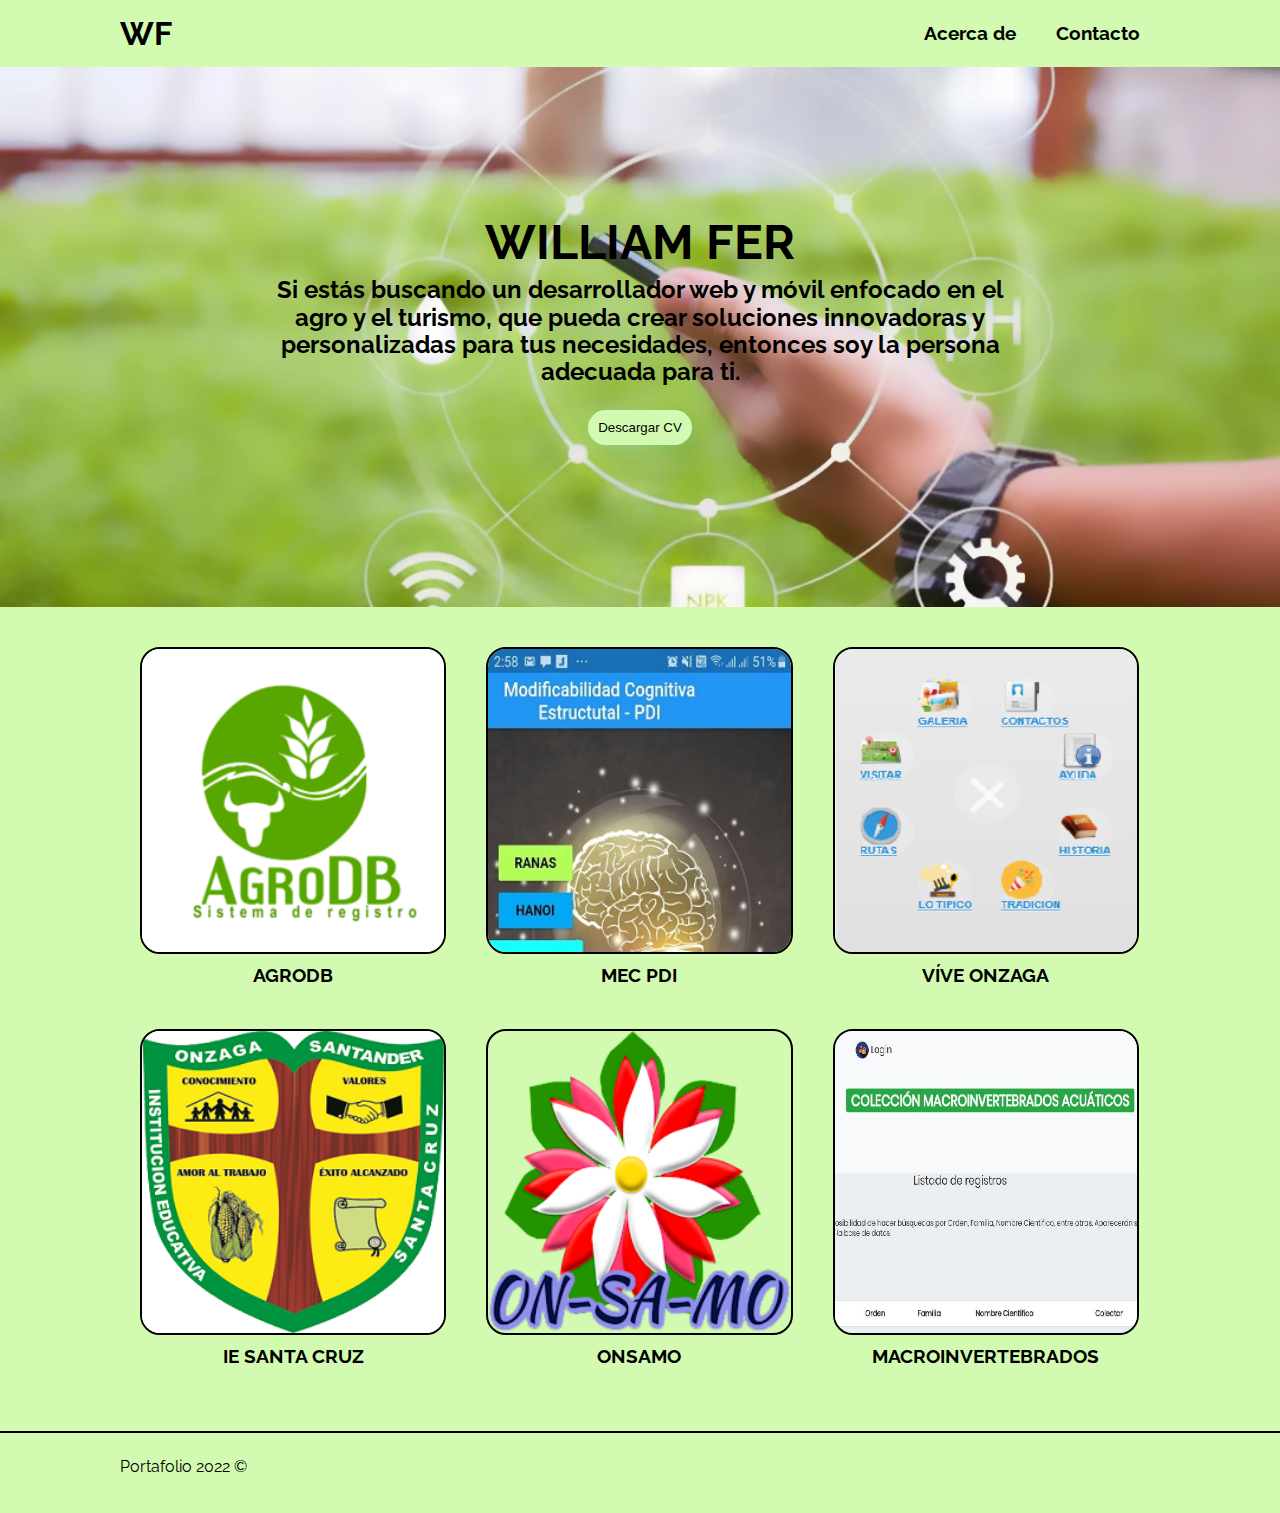
<file: index.html>
<!DOCTYPE html>
<html lang="es">
<head>
  <meta charset="UTF-8">
  <meta name="viewport" content="width=device-width, initial-scale=1.0">
  <meta name="description" content="Portafolio de proyectos">
  <link href="https://fonts.googleapis.com/css2?family=Raleway:wght@400;700&display=swap" rel="stylesheet">
  <link rel="stylesheet" href="https://use.fontawesome.com/releases/v5.6.1/css/all.css" integrity="sha384-gfdkjb5BdAXd+lj+gudLWI+BXq4IuLW5IT+brZEZsLFm++aCMlF1V92rMkPaX4PP" crossorigin="anonymous">
  <link rel="stylesheet" href="css/style-desktop.css">
  <link rel="stylesheet" href="css/style-animations.css">
  <link rel="stylesheet" media="screen and (max-width: 768px)" href="css/style-mobile.css">
  <title>Mi portafolio</title>
</head>
<body>
  <header>
    <nav class="navbar">
      <div class="container">
        <h1 class="logo"><a href="index.html">W<span>F</span></a></h1>
        <ul id="main-nav" class="txt-btn clase2">
          <li><a href="about.html"><H3>Acerca de</H3></a></li>
          <li><a href="contact.html"><H3>Contacto</H3></a></li>
        </ul>
      </div>
    </nav>

    <section class='banner-header'>
      <div class="banner-header-text">
        <h1 class="banner-title">WILLIAM <span>FER</span></h1>
        <p class="banner-title2">Si estás buscando un desarrollador web y móvil enfocado en el agro y el turismo, que pueda crear soluciones innovadoras y personalizadas para tus necesidades, entonces soy la persona adecuada para ti.</p>
        <a download href="img/portfolio/curriculum-vitae-en-blanco.jpg">
          <button class="btn">Descargar CV</button>
        </a>
      </div>
    </section>
  </header>

  <section class="portfolio">
    <div class="container">
      

      <div class="box">
        
          <a href="portfolio-1.html">
            <img src="img/portfolio/agro.png" alt="">
          </a>
       
        <h3>AGRODB</h3>
      </div>

      <div class="box">
        
          <a href="portfolio-2.html">
            <img src="img/portfolio/app.jpeg" alt="">
          </a>
       
        <h3>MEC PDI</h3>
      </div>

      <div class="box">
       
          <a href="portfolio-3.html">
            <img src="img/portfolio/onzaga.png" alt="">
          </a>
        
        <h3>VÍVE ONZAGA</h3>
      </div>

      <div class="box">
        <a href="portfolio-4.html">
          <img src="img/portfolio/colegio.png" alt="">
        </a>
        <h3>IE SANTA CRUZ</h3>
      </div>

      <div class="box">
        <a href="portfolio-5.html">
          <img src="img/portfolio/onsamo.webp" alt="">
        </a>
        <h3>ONSAMO</h3>
      </div>

      <div class="box">
        <a href="portfolio-6.html">
          <img src="img/portfolio/MACROS.jpg" alt="">
        </a>
        <h3>MACROINVERTEBRADOS</h3>
      </div>
    </div>
  </section>

  <hr>

  <footer class="main-footer">
    <div class="container">
      <p class="small">Portafolio 2022 &copy;</p>

        <ul>
          <li><a href="https://www.facebook.com/"><i class="fab fa-facebook-f"></i></a></li>
          <li><a href="https://twitter.com/?lang=es"><i class="fab fa-twitter"></i></a></li>
          <li><a href="https://www.instagram.com/"><i class="fab fa-instagram"></i></a></li>
        </ul>

    </div>
  </footer>

</body>
</html>
</file>
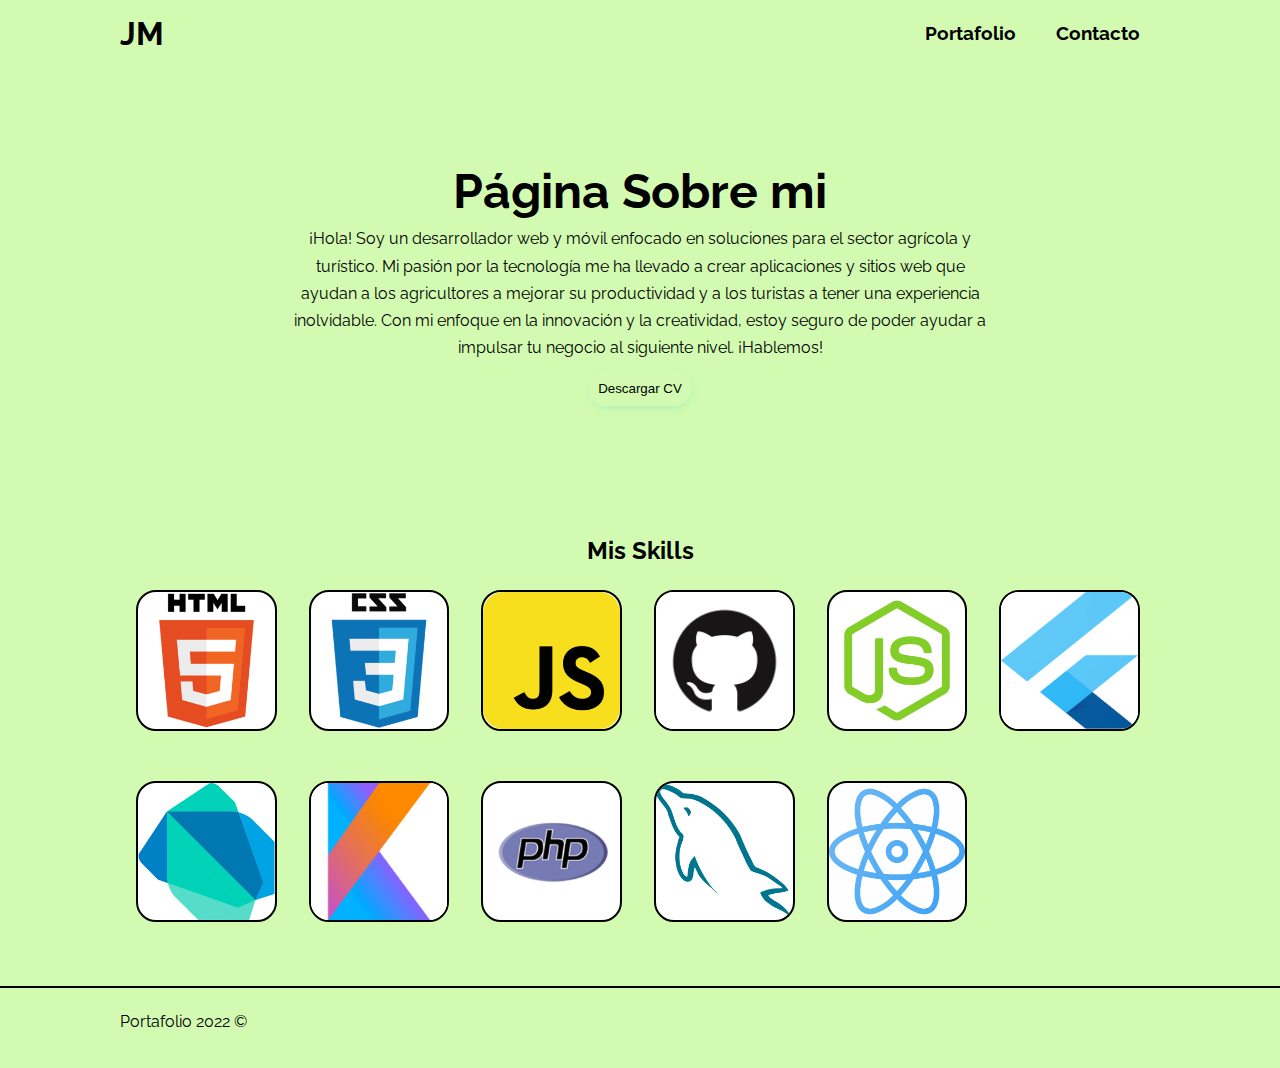
<file: about.html>
<!DOCTYPE html>
<html lang="es">
<head>
  <meta charset="UTF-8">
  <meta name="viewport" content="width=device-width, initial-scale=1.0">
  <link href="https://fonts.googleapis.com/css2?family=Raleway:wght@400;700&display=swap" rel="stylesheet">
  <link rel="stylesheet" href="https://use.fontawesome.com/releases/v5.6.1/css/all.css" integrity="sha384-gfdkjb5BdAXd+lj+gudLWI+BXq4IuLW5IT+brZEZsLFm++aCMlF1V92rMkPaX4PP" crossorigin="anonymous">
  <link rel="stylesheet" href="css/style-desktop.css">
  <link rel="stylesheet" media="screen and (max-width: 768px)" href="css/style-mobile.css">
  <title>Mi portafolio | Acerca de</title>
</head>
<body>
  <header>
    <nav class="navbar">
      <div class="container">
        <h1 class="logo"><a href="index.html">J<span>M</span></a></h1>
        <ul id="main-nav" class="txt-btn">
          <li><a href="index.html"><H3>Portafolio</H3></a></li>
          <li><a href="contact.html"><H3>Contacto</H3></a></li>
        </ul>
      </div>
    </nav>

    <section class='hero'>
      <div class="hero-header-text">
        <h1 class="hero-title">Página <span>Sobre mi</span></h1>
        <p>¡Hola! Soy un desarrollador web y móvil enfocado en soluciones para el sector agrícola y turístico. Mi pasión por la tecnología me ha llevado a crear aplicaciones y sitios web que ayudan a los agricultores a mejorar su productividad y a los turistas a tener una experiencia inolvidable. Con mi enfoque en la innovación y la creatividad, estoy seguro de poder ayudar a impulsar tu negocio al siguiente nivel. ¡Hablemos!</p>
        <a download href="img/portfolio/curriculum-vitae-en-blanco.jpg">
          <button class="btn">Descargar CV</button>
        </a>
      </div>
    </section>
  </header>

  <section class="about">
    <div class="container">
      <h2>Mis Skills</h2>
      <div>
        <div class="card-skill">
          <img src="img/portfolio/html.png" alt="">
         </div>

        <div class="card-skill">
          <img src="img/portfolio/css.png" alt="">
        </div>

        <div class="card-skill">
          <img src="img/portfolio/javascript.png" alt="">
        </div>

        <div class="card-skill">
          <img src="img/portfolio/github.png" alt="">
        </div>

        <div class="card-skill">
          <img src="img/portfolio/node.png" alt="">
        </div>

        <div class="card-skill">
          <img src="img/portfolio/flutter.png" alt="">
        </div>
        
        <div class="card-skill">
          <img src="img/portfolio/dart.png" alt="">
        </div>
        
        <div class="card-skill">
          <img src="img/portfolio/kotñin.png" alt="">
        </div>
        
        <div class="card-skill">
          <img src="img/portfolio/php_PNG50.png" alt="">
        </div>
        
        <div class="card-skill">
          <img src="img/portfolio/mysql.png" alt="">
        </div>
        
        <div class="card-skill">
          <img src="img/portfolio/react.png" alt="">
        </div>
      </div>
      
    </div>
  </section>

  <hr>

  <footer class="main-footer">
    <div class="container">
      <p class="small">Portafolio 2022 &copy;</p>

        <ul>
          <li><a href="https://www.facebook.com/"><i class="fab fa-facebook-f"></i></a></li>
          <li><a href="https://twitter.com/?lang=es"><i class="fab fa-twitter"></i></a></li>
          <li><a href="https://www.instagram.com/"><i class="fab fa-instagram"></i></a></li>
        </ul>

    </div>
  </footer>

</body>
</html>
</file>
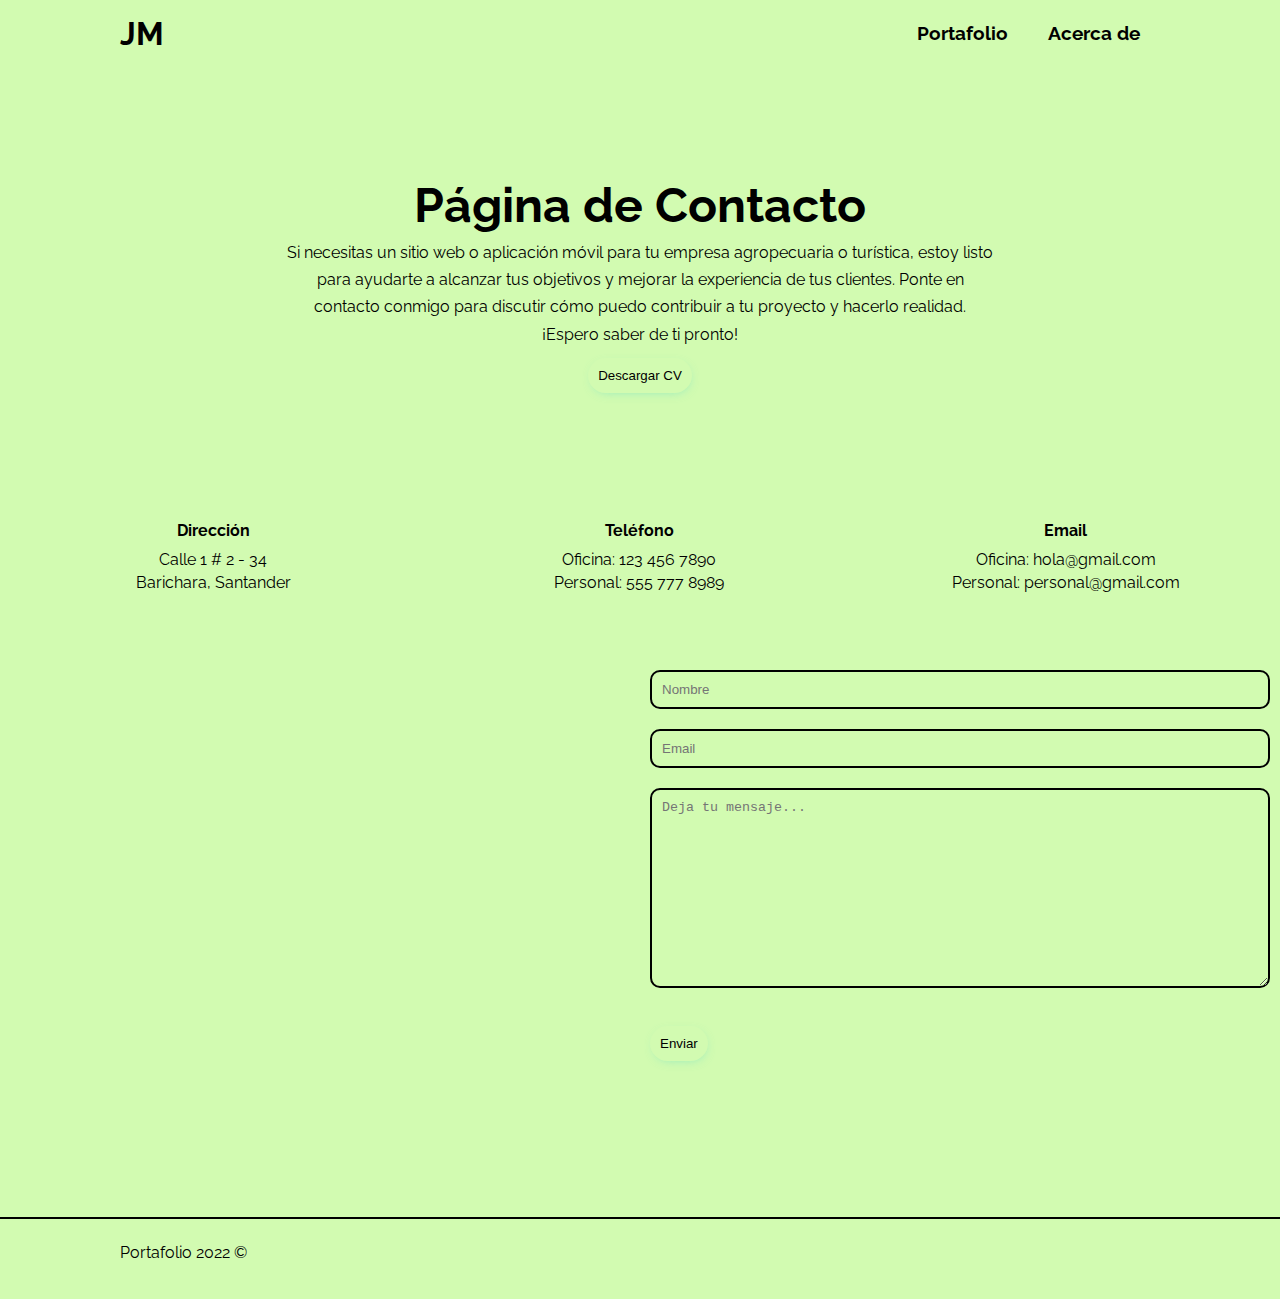
<file: contact.html>
<!DOCTYPE html>
<html lang="es">
<head>
  <meta charset="UTF-8">
  <meta name="viewport" content="width=device-width, initial-scale=1.0">
  <link href="https://fonts.googleapis.com/css2?family=Raleway:wght@400;700&display=swap" rel="stylesheet">
  <link rel="stylesheet" href="https://use.fontawesome.com/releases/v5.6.1/css/all.css" integrity="sha384-gfdkjb5BdAXd+lj+gudLWI+BXq4IuLW5IT+brZEZsLFm++aCMlF1V92rMkPaX4PP" crossorigin="anonymous">
  <link rel="stylesheet" href="css/style-desktop.css">
  <link rel="stylesheet" media="screen and (max-width: 768px)" href="css/style-mobile.css">
  <title>Mi portafolio | Contacto</title>
</head>
<body>
  <header>
    <nav class="navbar">
      <div class="container">
        <h1 class="logo"><a href="index.html">J<span>M</span></a></h1>
        <ul id="main-nav" class="txt-btn">
          <li><a class="current" href="index.html"><H3>Portafolio</H3></a></li>
          <li><a href="about.html"><H3>Acerca de</H3></a></li>
          </ul>
      </div>
    </nav>

    <section class='hero'>
      <div class="hero-header-text">
        <h1 class="hero-title">Página de <span>Contacto</span></h1>
        <p>Si necesitas un sitio web o aplicación móvil para tu empresa agropecuaria o turística, estoy listo para ayudarte a alcanzar tus objetivos y mejorar la experiencia de tus clientes. Ponte en contacto conmigo para discutir cómo puedo contribuir a tu proyecto y hacerlo realidad. ¡Espero saber de ti pronto!</p>
        <a download href="img/portfolio/curriculum-vitae-en-blanco.jpg">
          <button class="btn">Descargar CV</button>
        </a>
      </div>
    </section>
  </header>

  <section class="contact">
    <div class="box-contact-features">
      <i class="fas fa-map-marker-alt fa-2x"></i>
      <h4 class="line-break">Dirección</h4>
      <p class="line-break">Calle 1 # 2 - 34</p>
      <p>Barichara, Santander</p>
    </div>
    <div class="box-contact-features">
      <i class="fas fa-mobile-alt fa-2x"></i>
      <h4 class="line-break">Teléfono</h4>
      <p class="line-break">Oficina: 123 456 7890</p>
      <p>Personal: 555 777 8989</p>
    </div>
    <div class="box-contact-features">
      <i class="fas fa-envelope fa-2x"></i>
      <h4 class="line-break">Email</h4>
      <p class="line-break">Oficina: hola@gmail.com</p>
      <p>Personal: personal@gmail.com</p>
    </div>
    <div class="features-contact">
      <div class="box-form">
        <iframe src="https://www.google.com/maps/embed?pb=!1m18!1m12!1m3!1d7926.178138020196!2d-73.22778587842174!3d6.635860137798335!2m3!1f0!2f0!3f0!3m2!1i1024!2i768!4f13.1!3m3!1m2!1s0x8e69cf7bd0014e01%3A0x9518c7c66fdf1e5e!2sBarichara%2C%20Santander!5e0!3m2!1ses!2sco!4v1677618437492!5m2!1ses!2sco" width="600" height="450" style="border:0;" allowfullscreen="" loading="lazy" referrerpolicy="no-referrer-when-downgrade"></iframe>
      </div>
      <form class="box-form">
        <div class="contact-form">
          <div class="single-form">
            <input type="text" placeholder="Nombre">
          </div>
          <div class="single-form">
            <input type="email" placeholder="Email">
          </div>
          <div class="single-form">
            <textarea name="message" id="" cols="30" rows="10" placeholder="Deja tu mensaje..."></textarea>
          </div>
          <div class="single-form">
            <button class="btn">Enviar</button>
          </div>
        </div>
      </form>
    </div>
  </section>

  <hr>

  <footer class="main-footer">
    <div class="container">
      <p class="small">Portafolio 2022 &copy;</p>

        <ul>
          <li><a href="https://www.facebook.com/"><i class="fab fa-facebook-f"></i></a></li>
          <li><a href="https://twitter.com/?lang=es"><i class="fab fa-twitter"></i></a></li>
          <li><a href="https://www.instagram.com/"><i class="fab fa-instagram"></i></a></li>
        </ul>

    </div>
  </footer>

</body>

</html>
</file>
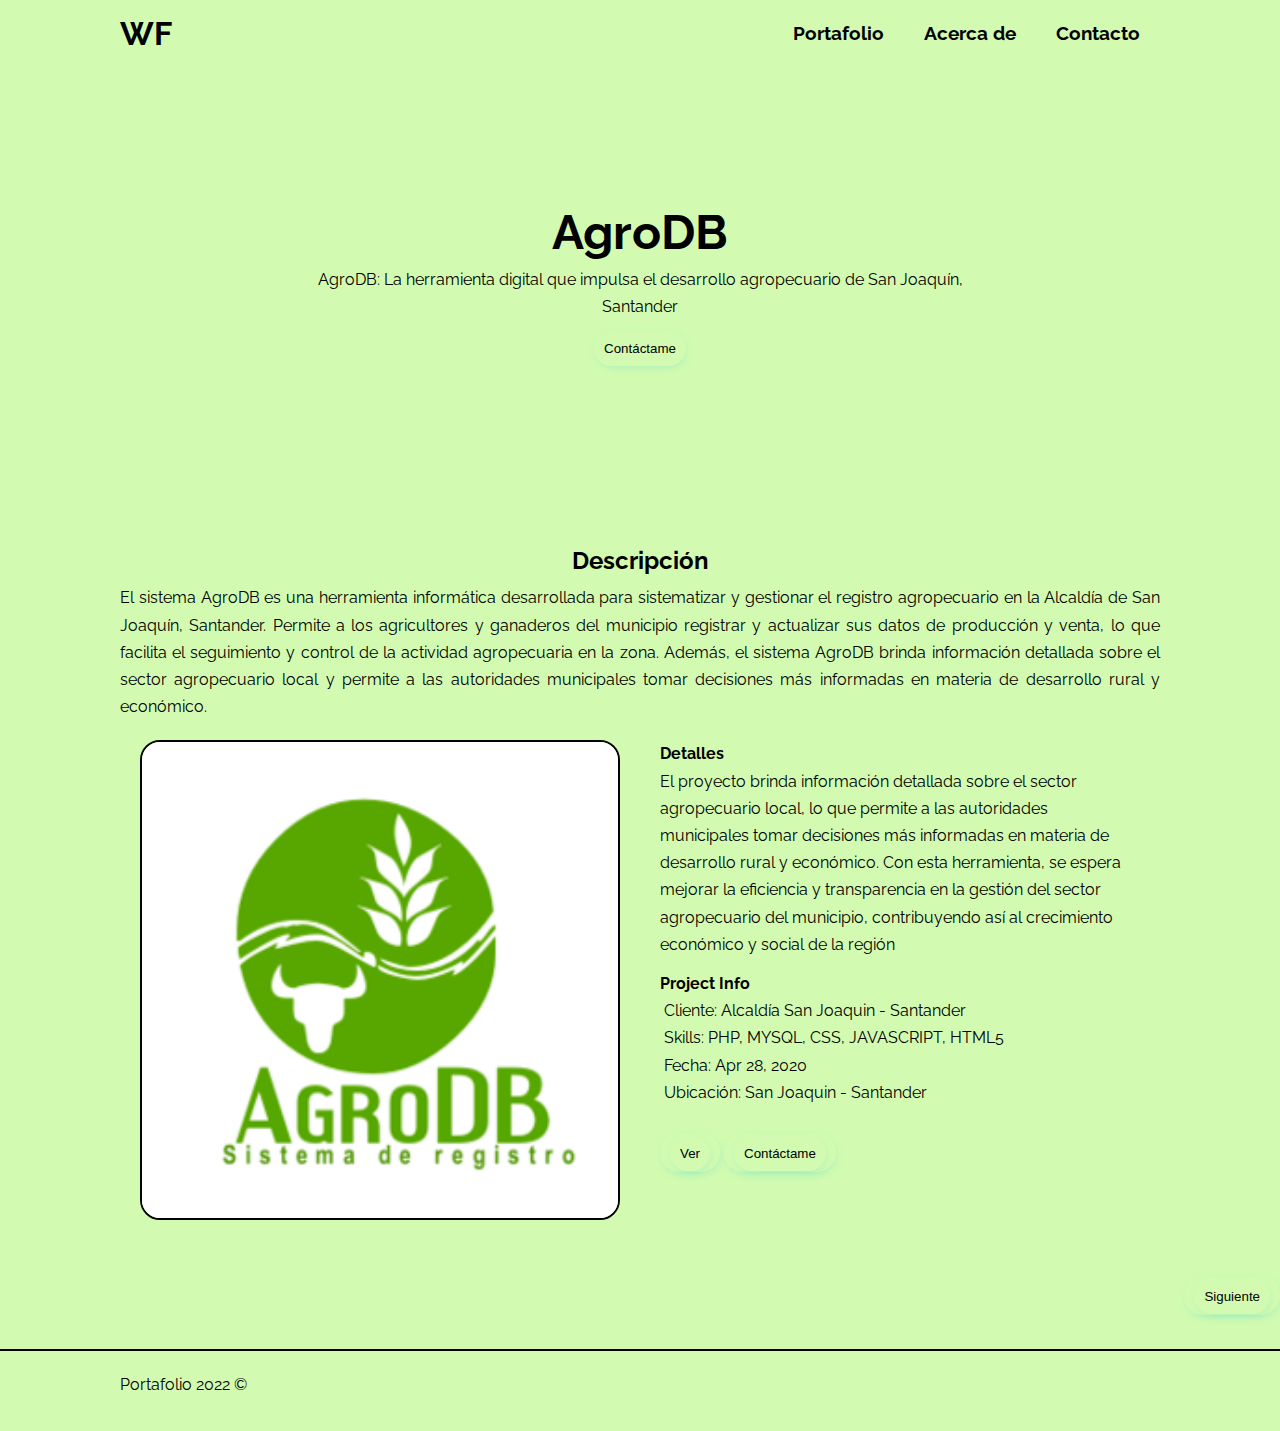
<file: portfolio-1.html>
<!DOCTYPE html>
<html lang="en">
<head>
  <meta charset="UTF-8">
  <meta name="viewport" content="width=device-width, initial-scale=1.0">
  <link href="https://fonts.googleapis.com/css2?family=Raleway:wght@400;700&display=swap" rel="stylesheet">
  <link rel="stylesheet" href="https://use.fontawesome.com/releases/v5.6.1/css/all.css" integrity="sha384-gfdkjb5BdAXd+lj+gudLWI+BXq4IuLW5IT+brZEZsLFm++aCMlF1V92rMkPaX4PP" crossorigin="anonymous">
  <link rel="stylesheet" href="css/style-desktop.css">
  <link rel="stylesheet" media="screen and (max-width: 768px)" href="css/style-mobile.css">
  <title>Portafolio | Proyecto 1</title>
</head>
<body>
  <header>
    <nav class="navbar">
      <div class="container">
        <h1 class="logo"><a href="index.html">W<span>F</span></a></h1>
        <ul id="main-nav" class="txt-btn clase2">
          <li><a class="current" href="index.html"><H3>Portafolio</H3></a></li>
          <li><a href="about.html"><H3>Acerca de</H3></a></li>
          <li><a href="contact.html"><H3>Contacto</H3></a></li>
        </ul>
      </div>
    </nav>


    <section class='hero'>
      <div class="hero-header-text">
        <h1 class="hero-title">AgroDB</h1>
        <p>AgroDB: La herramienta digital que impulsa el desarrollo agropecuario de San Joaquín, Santander</p>
        <a download href="contact.html">
          <button class="btn">Contáctame</button>
        </a>
      </div>
    </section>
  </header>

  <section class="single-project">
    <div class="container description">
      <h4>Descripción</h4>
      <p>El sistema AgroDB es una herramienta informática desarrollada para sistematizar y gestionar el registro agropecuario en la Alcaldía de San Joaquín, Santander. Permite a los agricultores y ganaderos del municipio registrar y actualizar sus datos de producción y venta, lo que facilita el seguimiento y control de la actividad agropecuaria en la zona. Además, el sistema AgroDB brinda información detallada sobre el sector agropecuario local y permite a las autoridades municipales tomar decisiones más informadas en materia de desarrollo rural y económico.</p>
    </div>
    <div class="container">
      <div class="box-portfolio">
        <img src="img/portfolio/agro.png" alt="">
      </div>
      <div class="box-portfolio">
        <h4>Detalles</h4>
        <p>El proyecto brinda información detallada sobre el sector agropecuario local, lo que permite a las autoridades municipales tomar decisiones más informadas en materia de desarrollo rural y económico. Con esta herramienta, se espera mejorar la eficiencia y transparencia en la gestión del sector agropecuario del municipio, contribuyendo así al crecimiento económico y social de la región</p>
        <h4>Project Info</h4>
        <ul>
          <li><i class="far fa-user"></i> &nbsp;Cliente: Alcaldía San Joaquin - Santander</li>
          <li><i class="fas fa-pencil-ruler"></i> &nbsp;Skills: PHP, MYSQL, CSS, JAVASCRIPT, HTML5</li>
          <li><i class="far fa-calendar"></i> &nbsp;Fecha: Apr 28, 2020</li>
          <li><i class="far fa-map"></i> &nbsp;Ubicación: San Joaquin - Santander</li>
        </ul>
        <a class="btn"
        href="https://github.com/ferney/agrosoft"><button class="btn">Ver</button></a>
        <a class="btn"
        href="contact.html"><button class="btn">Contáctame</button></a>
      </div>
    </div>
      <div class="single-project-btn">
        
          
          <div class="next">
            <a href="portfolio-2.html" class="btn"><button class="btn">Siguiente</button></a>
          </div>
          
        
      </div>
  </section>

  <hr>

  <footer class="main-footer">
    <div class="container">
      <p class="small">Portafolio 2022 &copy;</p>

        <ul>
          <li><a href="https://www.facebook.com/"><i class="fab fa-facebook-f"></i></a></li>
          <li><a href="https://twitter.com/?lang=es"><i class="fab fa-twitter"></i></a></li>
          <li><a href="https://www.instagram.com/"><i class="fab fa-instagram"></i></a></li>
        </ul>

    </div>
  </footer>

</body>
</html>
</file>
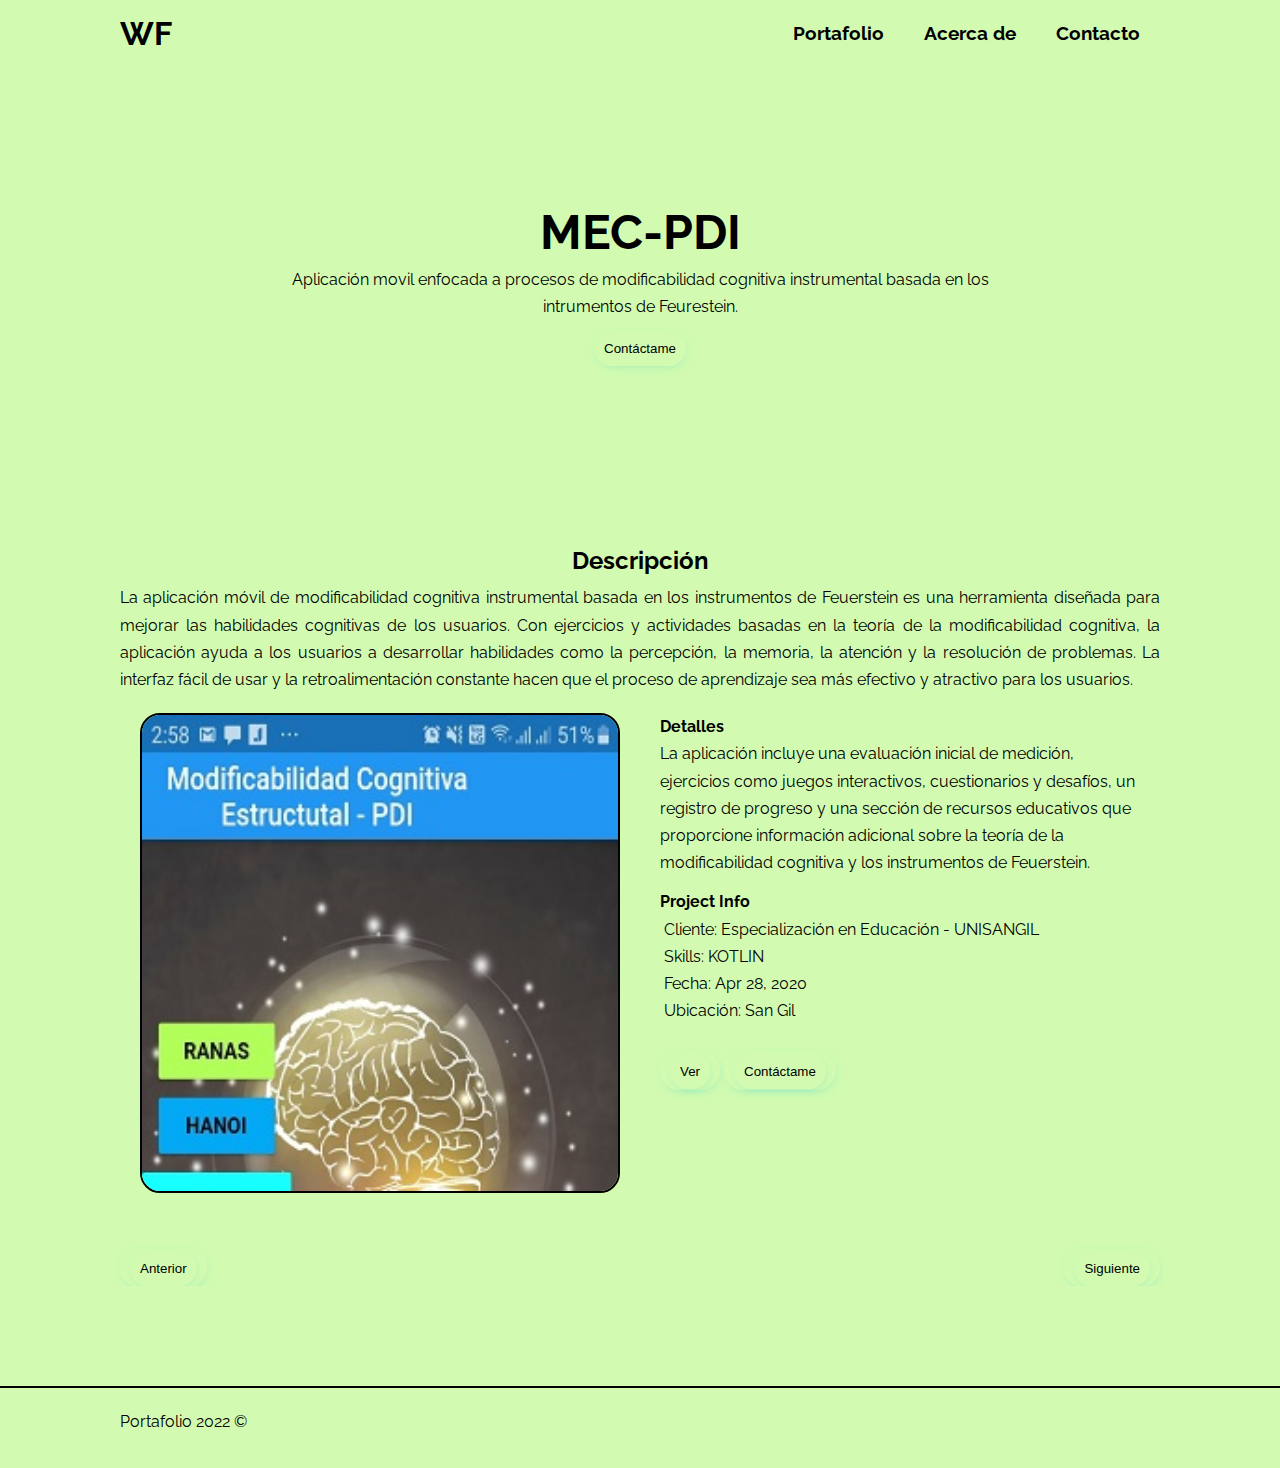
<file: portfolio-2.html>
<!DOCTYPE html>
<html lang="en">
<head>
  <meta charset="UTF-8">
  <meta name="viewport" content="width=device-width, initial-scale=1.0">
  <link href="https://fonts.googleapis.com/css2?family=Raleway:wght@400;700&display=swap" rel="stylesheet">
  <link rel="stylesheet" href="https://use.fontawesome.com/releases/v5.6.1/css/all.css" integrity="sha384-gfdkjb5BdAXd+lj+gudLWI+BXq4IuLW5IT+brZEZsLFm++aCMlF1V92rMkPaX4PP" crossorigin="anonymous">
  <link rel="stylesheet" href="css/style-desktop.css">
  <link rel="stylesheet" media="screen and (max-width: 768px)" href="css/style-mobile.css">
  <title>Portafolio | Proyecto 2</title>
</head>
<body>
  <header>
    <nav class="navbar">
      <div class="container">
        <h1 class="logo"><a href="index.html">W<span>F</span></a></h1>
        <ul id="main-nav" class="txt-btn clase2">
          <li><a class="current" href="index.html"><H3>Portafolio</H3></a></li>
          <li><a href="about.html"><H3>Acerca de</H3></a></li>
          <li><a href="contact.html"><H3>Contacto</H3></a></li>
        </ul>
      </div>
    </nav>


    <section class='hero'>
      <div class="hero-header-text">
        <h1 class="hero-title">MEC-PDI</span></h1>
        <p>Aplicación movil enfocada a procesos de modificabilidad cognitiva instrumental basada en los intrumentos de Feurestein.</p>
        <a download href="contact.html">
          <button class="btn">Contáctame</button>
        </a>
      </div>
    </section>
  </header>

  <section class="single-project">
    <div class="container description">
      <h4>Descripción</h4>
      <p>La aplicación móvil de modificabilidad cognitiva instrumental basada en los instrumentos de Feuerstein es una herramienta diseñada para mejorar las habilidades cognitivas de los usuarios. Con ejercicios y actividades basadas en la teoría de la modificabilidad cognitiva, la aplicación ayuda a los usuarios a desarrollar habilidades como la percepción, la memoria, la atención y la resolución de problemas. La interfaz fácil de usar y la retroalimentación constante hacen que el proceso de aprendizaje sea más efectivo y atractivo para los usuarios.</p>
    </div>
    <div class="container">
      <div class="box-portfolio">
        <img src="img/portfolio/app.jpeg" alt="">
      </div>
      <div class="box-portfolio">
        <h4>Detalles</h4>
        <p>La aplicación incluye una evaluación inicial de medición, ejercicios como juegos interactivos, cuestionarios y desafíos, un registro de progreso y una sección de recursos educativos que proporcione información adicional sobre la teoría de la modificabilidad cognitiva y los instrumentos de Feuerstein.</p>
        <h4>Project Info</h4>
        <ul>
          <li><i class="far fa-user"></i> &nbsp;Cliente: Especialización en Educación - UNISANGIL</li>
          <li><i class="fas fa-pencil-ruler"></i> &nbsp;Skills: KOTLIN</li>
          <li><i class="far fa-calendar"></i> &nbsp;Fecha: Apr 28, 2020</li>
          <li><i class="far fa-map"></i> &nbsp;Ubicación: San Gil</li>
        </ul>
        <a class="btn"
        href="https://github.com/ferney/MEC-PDI"><button class="btn">Ver</button></a>
        <a class="btn"
        href="contact.html"><button class="btn">Contáctame</button></a>
      </div>
    </div>
      <div class="single-project-btn">
        <div class="container">
         
          <div class="prev">
            <a href="portfolio-1.html" class="btn"><button class="btn">Anterior</button></a>
          </div>
          <div class="next">
            <a href="portfolio-3.html" class="btn"><button class="btn">Siguiente</button></a>
          </div>
         
        </div>
      </div>
  </section>

  <hr>

  <footer class="main-footer">
    <div class="container">
      <p class="small">Portafolio 2022 &copy;</p>

        <ul>
          <li><a href="https://www.facebook.com/"><i class="fab fa-facebook-f"></i></a></li>
          <li><a href="https://twitter.com/?lang=es"><i class="fab fa-twitter"></i></a></li>
          <li><a href="https://www.instagram.com/"><i class="fab fa-instagram"></i></a></li>
        </ul>

    </div>
  </footer>

</body>
</html>
</file>
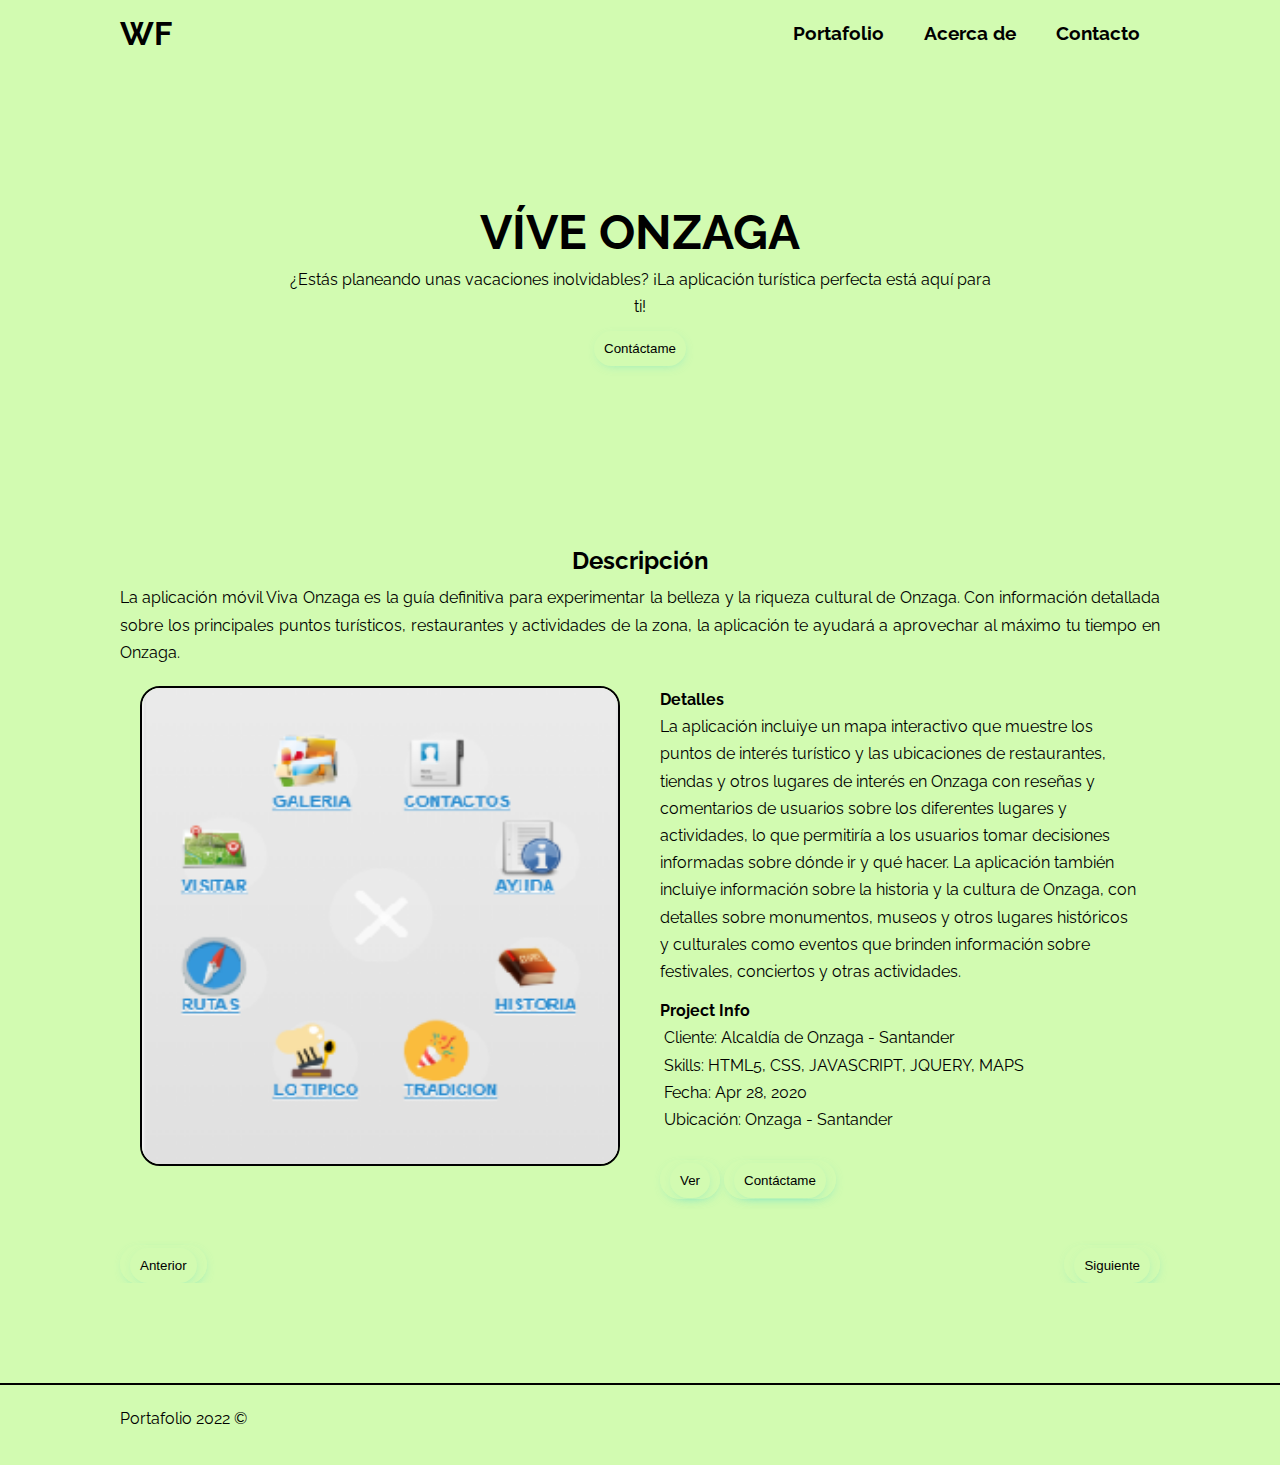
<file: portfolio-3.html>
<!DOCTYPE html>
<html lang="en">
<head>
  <meta charset="UTF-8">
  <meta name="viewport" content="width=device-width, initial-scale=1.0">
  <link href="https://fonts.googleapis.com/css2?family=Raleway:wght@400;700&display=swap" rel="stylesheet">
  <link rel="stylesheet" href="https://use.fontawesome.com/releases/v5.6.1/css/all.css" integrity="sha384-gfdkjb5BdAXd+lj+gudLWI+BXq4IuLW5IT+brZEZsLFm++aCMlF1V92rMkPaX4PP" crossorigin="anonymous">
  <link rel="stylesheet" href="css/style-desktop.css">
  <link rel="stylesheet" media="screen and (max-width: 768px)" href="css/style-mobile.css">
  <title>Portafolio | Proyecto 3</title>
</head>
<body>
  <header>
    <nav class="navbar">
      <div class="container">
        <h1 class="logo"><a href="index.html">W<span>F</span></a></h1>
        <ul id="main-nav" class="txt-btn clase2">
          <li><a class="current" href="index.html"><H3>Portafolio</H3></a></li>
          <li><a href="about.html"><H3>Acerca de</H3></a></li>
          <li><a href="contact.html"><H3>Contacto</H3></a></li>
        </ul>
      </div>
    </nav>


    <section class='hero'>
      <div class="hero-header-text">
        <h1 class="hero-title">VÍVE ONZAGA</span></h1>
        <p>¿Estás planeando unas vacaciones inolvidables? ¡La aplicación turística perfecta está aquí para ti!</p>
        <a download href="contact.html">
          <button class="btn">Contáctame</button>
        </a>
      </div>
    </section>
  </header>

  <section class="single-project">
    <div class="container description">
      <h4>Descripción</h4>
      <p>La aplicación móvil Viva Onzaga es la guía definitiva para experimentar la belleza y la riqueza cultural de Onzaga. Con información detallada sobre los principales puntos turísticos, restaurantes y actividades de la zona, la aplicación te ayudará a aprovechar al máximo tu tiempo en Onzaga.</p>
    </div>
    <div class="container">
      <div class="box-portfolio">
        <img src="img/portfolio/onzaga.png" alt="">
      </div>
      <div class="box-portfolio">
        <h4>Detalles</h4>
        <p>La aplicación incluiye un mapa interactivo que muestre los puntos de interés turístico y las ubicaciones de restaurantes, tiendas y otros lugares de interés en Onzaga con reseñas y comentarios de usuarios sobre los diferentes lugares y actividades, lo que permitiría a los usuarios tomar decisiones informadas sobre dónde ir y qué hacer. La aplicación también incluiye información sobre la historia y la cultura de Onzaga, con detalles sobre monumentos, museos y otros lugares históricos y culturales como eventos que brinden información sobre festivales, conciertos y otras actividades.</p>
        <h4>Project Info</h4>
        <ul>
          <li><i class="far fa-user"></i> &nbsp;Cliente: Alcaldía de Onzaga - Santander</li>
          <li><i class="fas fa-pencil-ruler"></i> &nbsp;Skills: HTML5, CSS, JAVASCRIPT, JQUERY, MAPS</li>
          <li><i class="far fa-calendar"></i> &nbsp;Fecha: Apr 28, 2020</li>
          <li><i class="far fa-map"></i> &nbsp;Ubicación: Onzaga - Santander</li>
        </ul>
        <a class="btn"
        href="https://github.com/ferney/TravelOnza/tree/master"><button class="btn">Ver</button></a>
        <a class="btn"
        href="contact.html"><button class="btn">Contáctame</button></a>
      </div>
    </div>
      <div class="single-project-btn">
        <div class="container">
          
          <div class="prev">
            <a href="portfolio-2.html" class="btn"><button class="btn">Anterior</button></a>
          </div>
          <div class="next">
            <a href="portfolio-4.html" class="btn"><button class="btn">Siguiente</button></a>
          </div>
          
        </div>
      </div>
  </section>

  <hr>

  <footer class="main-footer">
    <div class="container">
      <p class="small">Portafolio 2022 &copy;</p>

        <ul>
          <li><a href="https://www.facebook.com/"><i class="fab fa-facebook-f"></i></a></li>
          <li><a href="https://twitter.com/?lang=es"><i class="fab fa-twitter"></i></a></li>
          <li><a href="https://www.instagram.com/"><i class="fab fa-instagram"></i></a></li>
        </ul>

    </div>
  </footer>

</body>
</html>
</file>
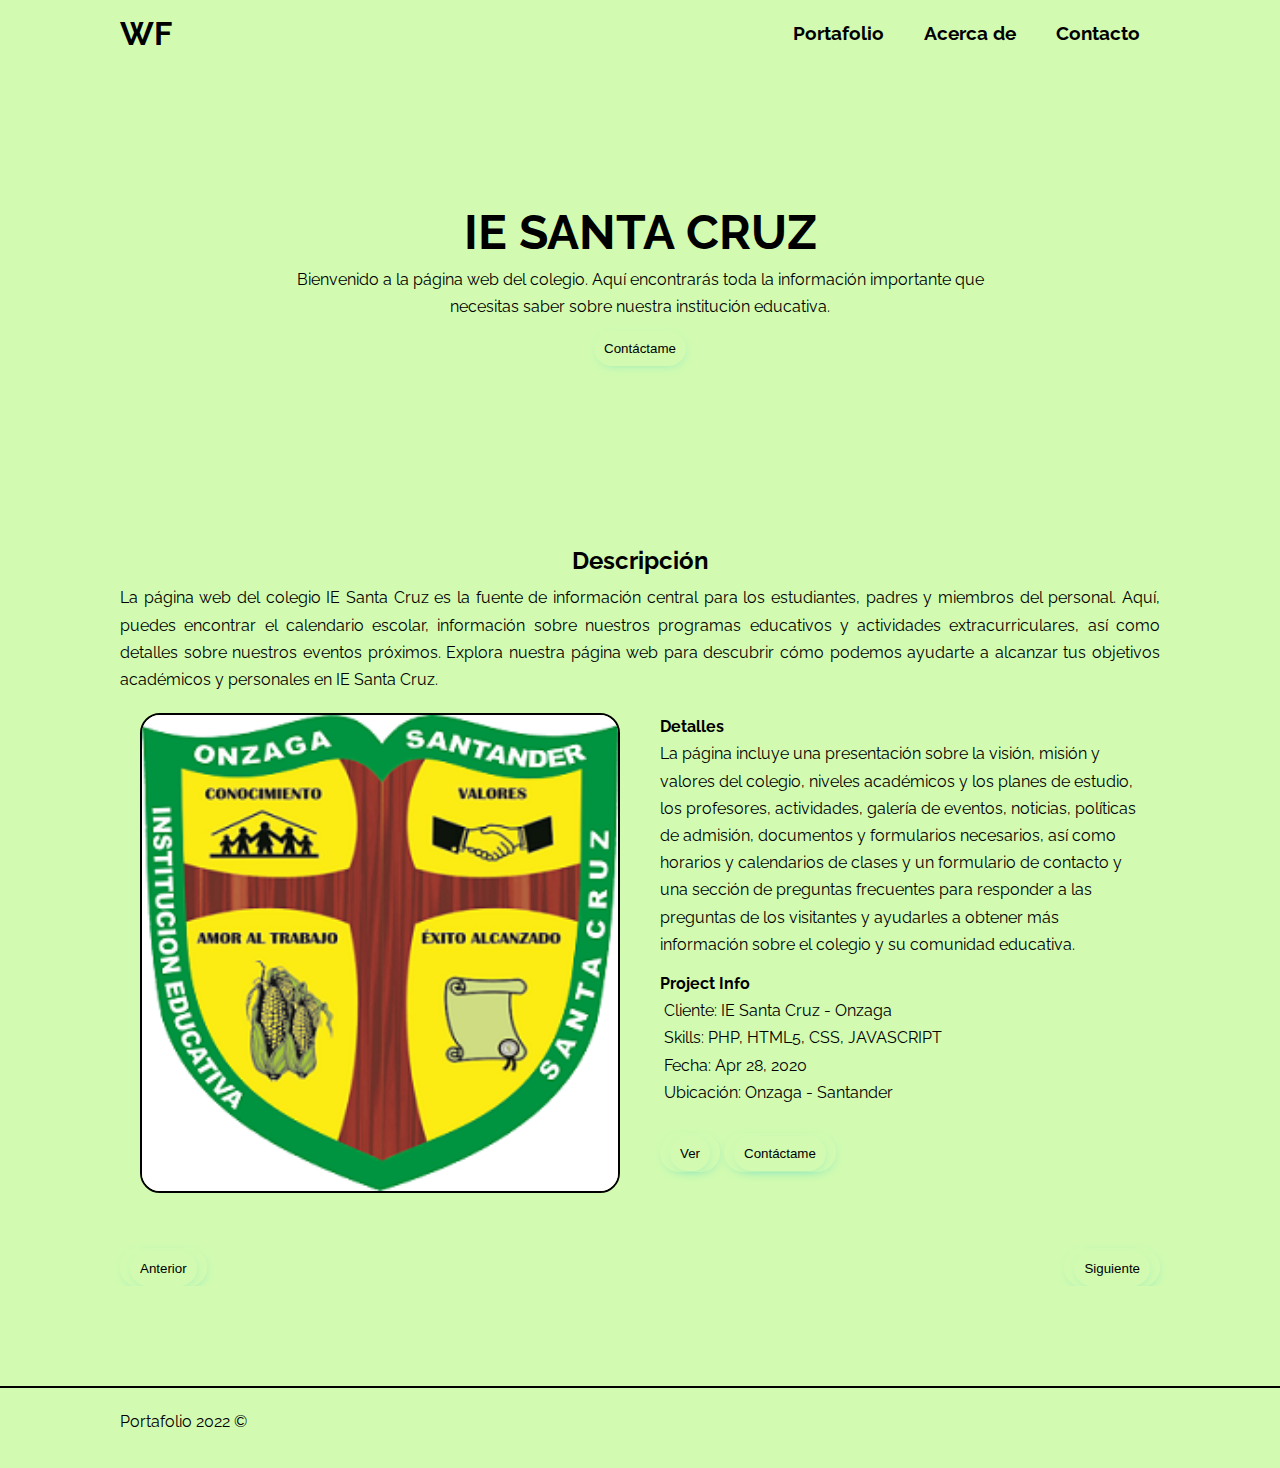
<file: portfolio-4.html>
<!DOCTYPE html>
<html lang="en">
<head>
  <meta charset="UTF-8">
  <meta name="viewport" content="width=device-width, initial-scale=1.0">
  <link href="https://fonts.googleapis.com/css2?family=Raleway:wght@400;700&display=swap" rel="stylesheet">
  <link rel="stylesheet" href="https://use.fontawesome.com/releases/v5.6.1/css/all.css" integrity="sha384-gfdkjb5BdAXd+lj+gudLWI+BXq4IuLW5IT+brZEZsLFm++aCMlF1V92rMkPaX4PP" crossorigin="anonymous">
  <link rel="stylesheet" href="css/style-desktop.css">
  <link rel="stylesheet" media="screen and (max-width: 768px)" href="css/style-mobile.css">
  <title>Portafolio | Proyecto 4</title>
</head>
<body>
  <header>
    <nav class="navbar">
      <div class="container">
        <h1 class="logo"><a href="index.html">W<span>F</span></a></h1>
        <ul id="main-nav" class="txt-btn clase2">
          <li><a class="current" href="index.html"><H3>Portafolio</H3></a></li>
          <li><a href="about.html"><H3>Acerca de</H3></a></li>
          <li><a href="contact.html"><H3>Contacto</H3></a></li>
        </ul>
      </div>
    </nav>


    <section class='hero'>
      <div class="hero-header-text">
        <h1 class="hero-title">IE SANTA CRUZ</span></h1>
        <p>Bienvenido a la página web del colegio. Aquí encontrarás toda la información importante que necesitas saber sobre nuestra institución educativa. </p>
        <a download href="contact.html">
          <button class="btn">Contáctame</button>
        </a>
      </div>
    </section>
  </header>

  <section class="single-project">
    <div class="container description">
      <h4>Descripción</h4>
      <p>La página web del colegio IE Santa Cruz es la fuente de información central para los estudiantes, padres y miembros del personal. Aquí, puedes encontrar el calendario escolar, información sobre nuestros programas educativos y actividades extracurriculares, así como detalles sobre nuestros eventos próximos. Explora nuestra página web para descubrir cómo podemos ayudarte a alcanzar tus objetivos académicos y personales en IE Santa Cruz.</p>
    </div>
    <div class="container">
      <div class="box-portfolio">
        <img src="img/portfolio/colegio.png" alt="">
      </div>
      <div class="box-portfolio">
        <h4>Detalles</h4>
        <p>La página incluye una presentación sobre la visión, misión y valores del colegio, niveles académicos y los planes de estudio, los profesores, actividades,  galería de eventos, noticias, políticas de admisión, documentos y formularios necesarios, así como horarios y calendarios de clases y un formulario de contacto y una sección de preguntas frecuentes para responder a las preguntas de los visitantes y ayudarles a obtener más información sobre el colegio y su comunidad educativa.</p>
        <h4>Project Info</h4>
        <ul>
          <li><i class="far fa-user"></i> &nbsp;Cliente: IE Santa Cruz - Onzaga</li>
          <li><i class="fas fa-pencil-ruler"></i> &nbsp;Skills: PHP, HTML5, CSS, JAVASCRIPT</li>
          <li><i class="far fa-calendar"></i> &nbsp;Fecha: Apr 28, 2020</li>
          <li><i class="far fa-map"></i> &nbsp;Ubicación: Onzaga - Santander</li>
        </ul>
        <a class="btn"
        href="https://github.com/ferney/web_colegio/tree/second"><button class="btn">Ver</button></a>
        <a class="btn"
        href="contact.html"><button class="btn">Contáctame</button></a>
      </div>
    </div>
      <div class="single-project-btn">
        <div class="container">
          
          <div class="prev">
            <a href="portfolio-3.html" class="btn"><button class="btn">Anterior</button></a>
          </div>
          <div class="next">
            <a href="portfolio-5.html" class="btn"><button class="btn">Siguiente</button></a>
          </div>
          
        </div>
      </div>
  </section>

  <hr>

  <footer class="main-footer">
    <div class="container">
      <p class="small">Portafolio 2022 &copy;</p>

        <ul>
          <li><a href="https://www.facebook.com/"><i class="fab fa-facebook-f"></i></a></li>
          <li><a href="https://twitter.com/?lang=es"><i class="fab fa-twitter"></i></a></li>
          <li><a href="https://www.instagram.com/"><i class="fab fa-instagram"></i></a></li>
        </ul>

    </div>
  </footer>

</body>
</html>
</file>
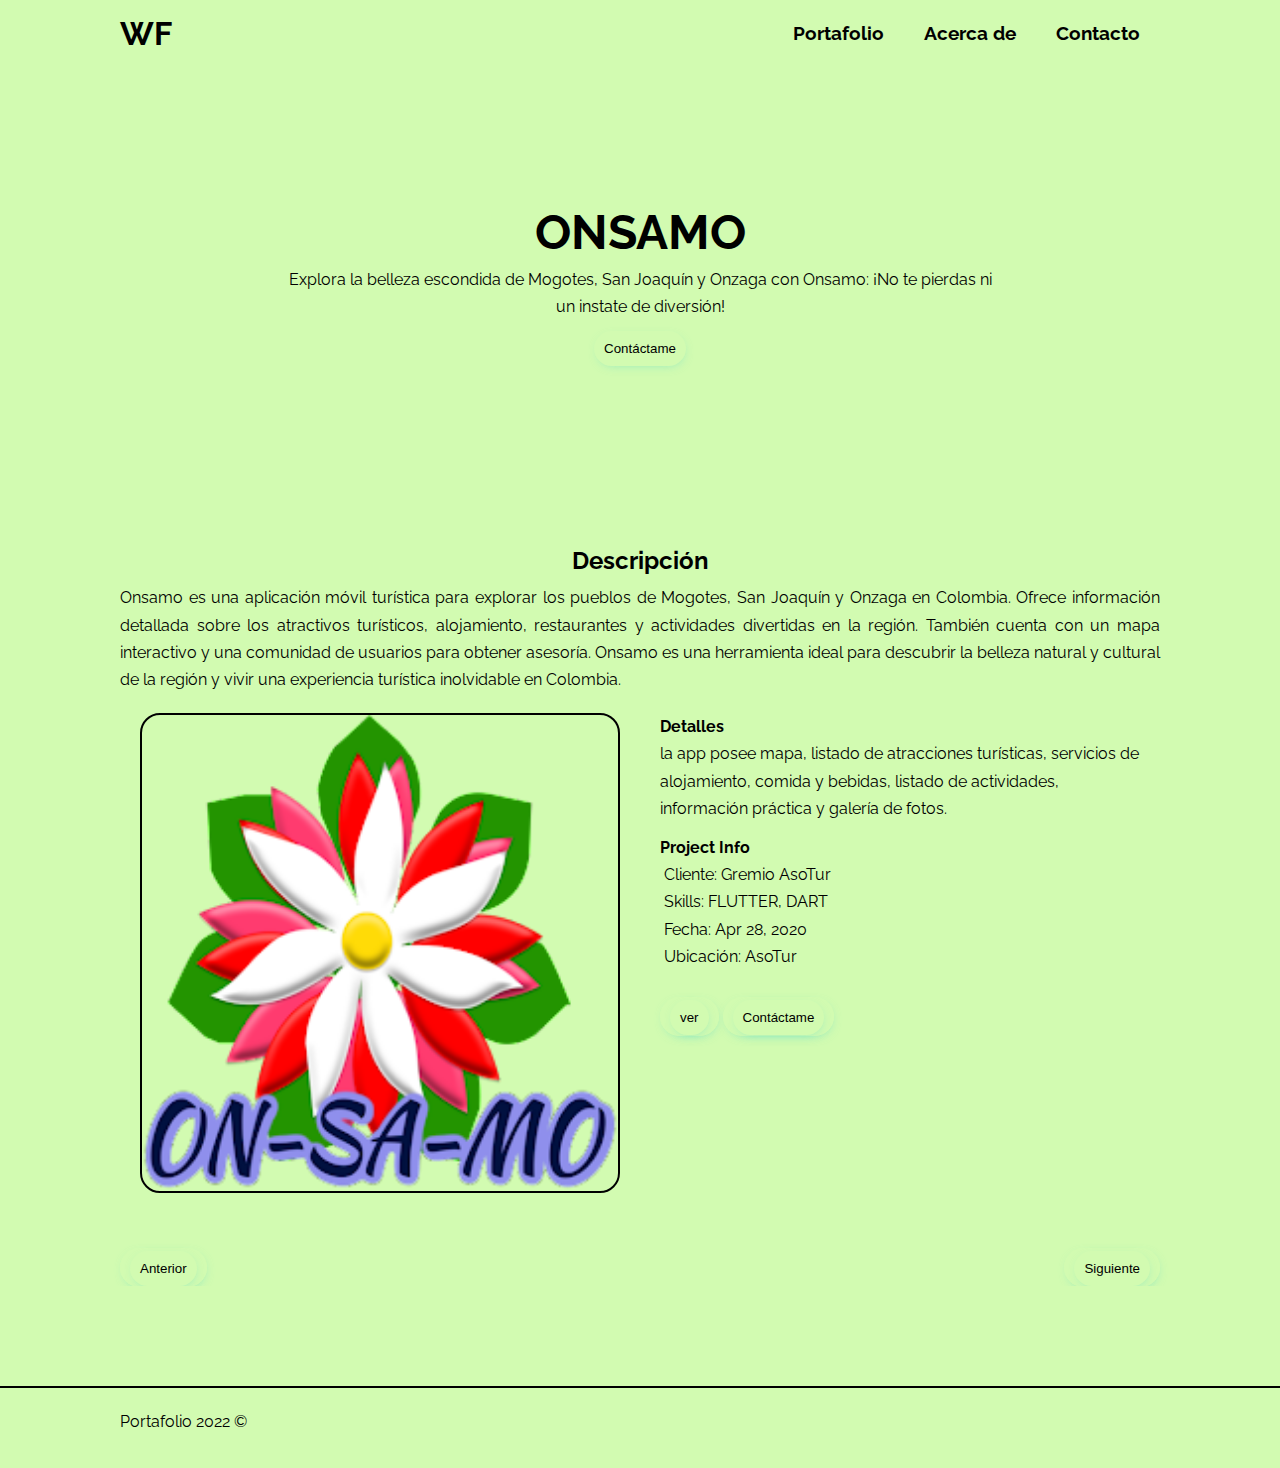
<file: portfolio-5.html>
<!DOCTYPE html>
<html lang="en">
<head>
  <meta charset="UTF-8">
  <meta name="viewport" content="width=device-width, initial-scale=1.0">
  <link href="https://fonts.googleapis.com/css2?family=Raleway:wght@400;700&display=swap" rel="stylesheet">
  <link rel="stylesheet" href="https://use.fontawesome.com/releases/v5.6.1/css/all.css" integrity="sha384-gfdkjb5BdAXd+lj+gudLWI+BXq4IuLW5IT+brZEZsLFm++aCMlF1V92rMkPaX4PP" crossorigin="anonymous">
  <link rel="stylesheet" href="css/style-desktop.css">
  <link rel="stylesheet" media="screen and (max-width: 768px)" href="css/style-mobile.css">
  <title>Portafolio | Proyecto 5</title>
</head>
<body>
  <header>
    <nav class="navbar">
      <div class="container">
        <h1 class="logo"><a href="index.html">W<span>F</span></a></h1>
        <ul id="main-nav" class="txt-btn clase2">
          <li><a class="current" href="index.html"><H3>Portafolio</H3></a></li>
          <li><a href="about.html"><H3>Acerca de</H3></a></li>
          <li><a href="contact.html"><H3>Contacto</H3></a></li>
        </ul>
      </div>
    </nav>


    <section class='hero'>
      <div class="hero-header-text">
        <h1 class="hero-title">ONSAMO</span></h1>
        <p>Explora la belleza escondida de Mogotes, San Joaquín y Onzaga con Onsamo: ¡No te pierdas ni un instate de diversión!</p>
        <a download href="contact.html">
          <button class="btn">Contáctame</button>
        </a>
      </div>
    </section>
  </header>

  <section class="single-project">
    <div class="container description">
      <h4>Descripción</h4>
      <p>Onsamo es una aplicación móvil turística para explorar los pueblos de Mogotes, San Joaquín y Onzaga en Colombia. Ofrece información detallada sobre los atractivos turísticos, alojamiento, restaurantes y actividades divertidas en la región. También cuenta con un mapa interactivo y una comunidad de usuarios para obtener asesoría. Onsamo es una herramienta ideal para descubrir la belleza natural y cultural de la región y vivir una experiencia turística inolvidable en Colombia.</p>
    </div>
    <div class="container">
      <div class="box-portfolio">
        <img src="img/portfolio/onsamo.webp" alt="">
      </div>
      <div class="box-portfolio">
        <h4>Detalles</h4>
        <p>la app posee mapa, listado de atracciones turísticas, servicios de alojamiento, comida y bebidas, listado de actividades, información práctica y galería de fotos.
        </p>
        <h4>Project Info</h4>
        <ul>
          <li><i class="far fa-user"></i> &nbsp;Cliente: Gremio AsoTur</li>
          <li><i class="fas fa-pencil-ruler"></i> &nbsp;Skills: FLUTTER, DART</li>
          <li><i class="far fa-calendar"></i> &nbsp;Fecha: Apr 28, 2020</li>
          <li><i class="far fa-map"></i> &nbsp;Ubicación: AsoTur</li>
        </ul>
        <a class="btn"
        href="https://play.google.com/store/apps/details?id=com.unisangil.onsamo"><button class="btn">ver</button></a>
        <a class="btn"
        href="contact.html"><button class="btn">Contáctame</button></a>
      </div>
    </div>
      <div class="single-project-btn">
        <div class="container">
          
          <div class="prev">
            <a href="portfolio-4.html" class="btn"><button class="btn">Anterior</button></a>
          </div>
          <div class="next">
            <a href="portfolio-6.html" class="btn"><button class="btn">Siguiente</button></a>
          </div>
          
        </div>
      </div>
  </section>

  <hr>

  <footer class="main-footer">
    <div class="container">
      <p class="small">Portafolio 2022 &copy;</p>

        <ul>
          <li><a href="https://www.facebook.com/"><i class="fab fa-facebook-f"></i></a></li>
          <li><a href="https://twitter.com/?lang=es"><i class="fab fa-twitter"></i></a></li>
          <li><a href="https://www.instagram.com/"><i class="fab fa-instagram"></i></a></li>
        </ul>

    </div>
  </footer>

</body>
</html>
</file>
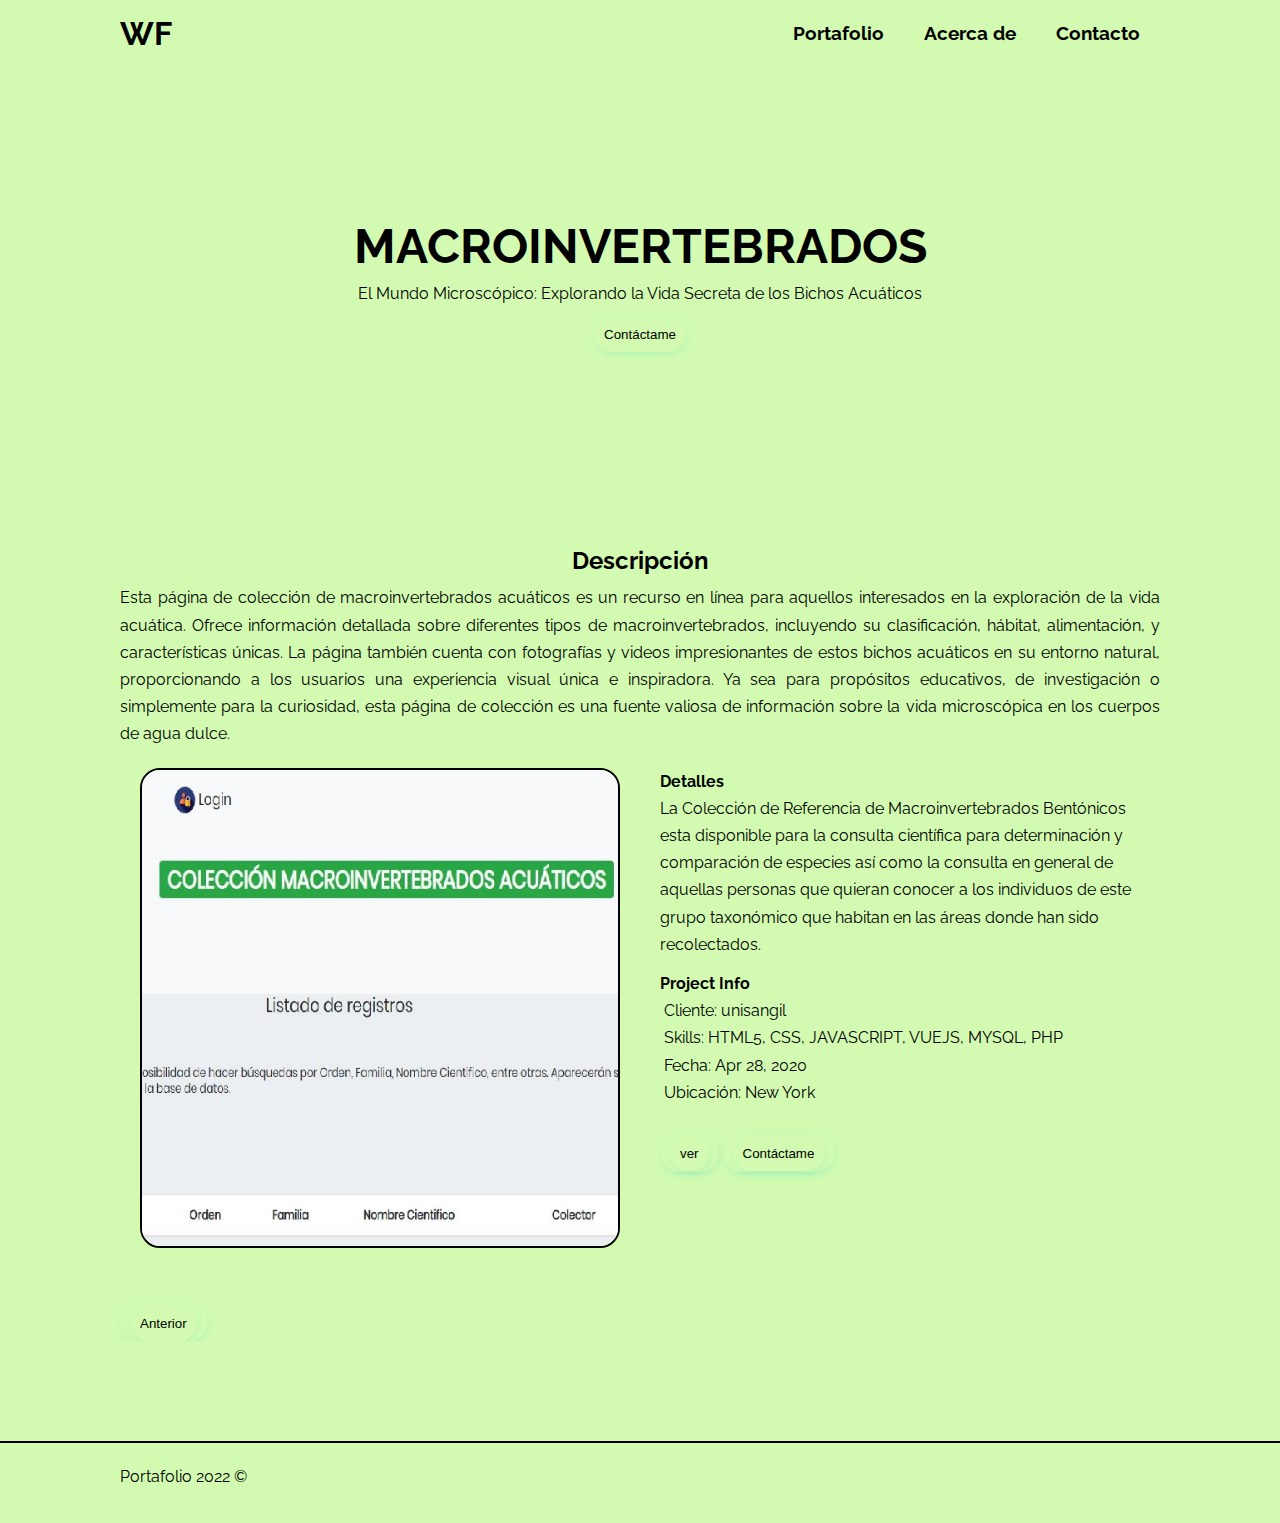
<file: portfolio-6.html>
<!DOCTYPE html>
<html lang="en">
<head>
  <meta charset="UTF-8">
  <meta name="viewport" content="width=device-width, initial-scale=1.0">
  <link href="https://fonts.googleapis.com/css2?family=Raleway:wght@400;700&display=swap" rel="stylesheet">
  <link rel="stylesheet" href="https://use.fontawesome.com/releases/v5.6.1/css/all.css" integrity="sha384-gfdkjb5BdAXd+lj+gudLWI+BXq4IuLW5IT+brZEZsLFm++aCMlF1V92rMkPaX4PP" crossorigin="anonymous">
  <link rel="stylesheet" href="css/style-desktop.css">
  <link rel="stylesheet" media="screen and (max-width: 768px)" href="css/style-mobile.css">
  <title>Portafolio | Proyecto 6</title>
</head>
<body>
  <header>
    <nav class="navbar">
      <div class="container">
        <h1 class="logo"><a href="index.html">W<span>F</span></a></h1>
        <ul id="main-nav" class="txt-btn clase2">
          <li><a class="current" href="index.html"><H3>Portafolio</H3></a></li>
          <li><a href="about.html"><H3>Acerca de</H3></a></li>
          <li><a href="contact.html"><H3>Contacto</H3></a></li>
        </ul>
      </div>
    </nav>


    <section class='hero'>
      <div class="hero-header-text">
        <h1 class="hero-title">MACROINVERTEBRADOS</span></h1>
        <p>El Mundo Microscópico: Explorando la Vida Secreta de los Bichos Acuáticos</p>
        <a download href="contact.html">
          <button class="btn">Contáctame</button>
        </a>
      </div>
    </section>
  </header>

  <section class="single-project">
    <div class="container description">
      <h4>Descripción</h4>
      <p>Esta página de colección de macroinvertebrados acuáticos es un recurso en línea para aquellos interesados en la exploración de la vida acuática. Ofrece información detallada sobre diferentes tipos de macroinvertebrados, incluyendo su clasificación, hábitat, alimentación, y características únicas. La página también cuenta con fotografías y videos impresionantes de estos bichos acuáticos en su entorno natural, proporcionando a los usuarios una experiencia visual única e inspiradora. Ya sea para propósitos educativos, de investigación o simplemente para la curiosidad, esta página de colección es una fuente valiosa de información sobre la vida microscópica en los cuerpos de agua dulce.</p>
    </div>
    <div class="container">
      <div class="box-portfolio">
        <img src="img/portfolio/MACROS.jpg" alt="">
      </div>
      <div class="box-portfolio">
        <h4>Detalles</h4>
        <p>La Colección de Referencia de Macroinvertebrados Bentónicos esta disponible para la consulta científica para determinación y comparación de especies así como la consulta en general de aquellas personas que quieran conocer a los individuos de este grupo taxonómico que habitan en las áreas donde han sido recolectados.</p>
        <h4>Project Info</h4>
        <ul>
          <li><i class="far fa-user"></i> &nbsp;Cliente: unisangil</li>
          <li><i class="fas fa-pencil-ruler"></i> &nbsp;Skills: HTML5, CSS, JAVASCRIPT, VUEJS, MYSQL, PHP</li>
          <li><i class="far fa-calendar"></i> &nbsp;Fecha: Apr 28, 2020</li>
          <li><i class="far fa-map"></i> &nbsp;Ubicación: New York</li>
        </ul>
        <a class="btn"
        href="https://github.com/ferney/Darwin-Core"><button class="btn">ver</button></a>
        <a class="btn"
        href="contact.html"><button class="btn">Contáctame</button></a>
      </div>
    </div>
      <div class="single-project-btn">
        <div class="container">
          
          <div class="prev">
            <a href="portfolio-5.html" class="btn"><button class="btn">Anterior</button></a>
          </div>
          
        </div>
      </div>
  </section>

  <hr>

  <footer class="main-footer">
    <div class="container">
      <p class="small">Portafolio 2022 &copy;</p>

        <ul>
          <li><a href="https://www.facebook.com/"><i class="fab fa-facebook-f"></i></a></li>
          <li><a href="https://twitter.com/?lang=es"><i class="fab fa-twitter"></i></a></li>
          <li><a href="https://www.instagram.com/"><i class="fab fa-instagram"></i></a></li>
        </ul>

    </div>
  </footer>

</body>
</html>
</file>
<file: css/style-mobile.css>
/* Navbar */
.navbar .logo{
  float: none;
  text-align: center;
}

.navbar ul, 
.navbar ul li {
  float: none;
}

.navbar ul li a {
  padding: 5px;
}

/* Banner */
.banner-header-text {
  width: 80%;
}

/* Portfolio */
.portfolio .portfolio-nav {
  display: none;
}

.box {
  float: none;
  width: 100%;
  padding:10px;
}

/* Contact */
.hero-title {
  font-size: 2em;
  padding-bottom: 20px;
}

/* Contact */
.contact {
  height: 100%;
}

.contact .box-contact-features {
  float: none;
  width: 100%;
}

.contact .features-contact .box-form{
  float: none;
  width: 100%;
}

/* Single Project */
.box-portfolio {
  float: none;
  width: 100%;
}

.single-project .description h4{
  font-size: 1em;
}

/* About */
.card-skill {
  float: left;
  width: 33.3%;
  padding:10px;
  margin-top: 5px;
}

/* Animation none */
.box-card {
  float: none;
  width: 100%;
}
</file>
<file: css/style-desktop.css>
/* Variables */
:root {
  --main-color:#D2FBB1  ;
  --primary-color: black;
  --secondary-color: black;
}

/* Reset */
* {
  margin: 0;
  padding: 0;
  box-sizing: border-box;
}

/* Main styling */
body,
html {
  font-family: 'Raleway', sans-serif;
  color: var(--secondary-color);
  line-height: 1.7em;
  background-color: var(--main-color);
}

hr {
  border: .5px solid var(--secondary-color);
}

/* Utility Classes */
.container {
  margin: auto;
  max-width: 1100px;
  overflow: auto;
  padding: 0 30px;
}

.line-break {
  padding-bottom: 10px;
}

/* Navbar */
.navbar {
  overflow: auto;
}

.navbar .logo{
  float: left;
  padding-top: 20px;
}

.navbar a {
  color: var(--secondary-color);
  text-decoration: none;
}

.navbar span {
  color:var(--primary-color)
}

.navbar ul{
  list-style: none;
  float: right;
}

.navbar ul li {
  float: left;
}

.navbar ul li a {
  display: block;
  padding: 20px;
  text-align: center;
}

.navbar ul li a:hover {
  background: var(--primary-color);
  color: var(--main-color);
}

.navbar ul li a.current {
  color: var(--primary-color);
}

.navbar ul li a.current:hover {
  background: var(--primary-color);
  color: var(--main-color);
}

/* Banner Home*/
.banner-header {
  height: 60vh;
  width: 100%;
  overflow: hidden;
  background: var(--main-color); 
  background:  url("../img/agro3.webp");
  background-repeat: no-repeat;
  background-position: center;
  background-size: cover;
}

img {
 object-fit: cover;
}

.banner-header-text {
  height: 100%;
  width: 60%;
  margin: auto;
  text-align: center;
  display: grid;
  place-content: center;
}

.banner-title {
  font-size: 3em;
  padding-bottom: 20px;
}

.banner-title2 {
  font-size: 1.5em;
  font-weight: bold;
  padding-bottom: 15px;
}

.banner-title span {
  color:var(--primary-color)
}

/* General hero */
.hero {
  background: var(--main-color);
  height: 50vh;
  padding: 50px;
}

.hero-header-text {
  height: 100%;
  width: 60%;
  margin: auto;
  text-align: center;
  display: grid;
  place-content: center;
}

.hero-title {
  font-size: 3em;
  padding-bottom: 20px;
}

.hero-title span {
  color:var(--primary-color)
}

/* Button */

.btn {
  padding: 10px 10px;
  background-color: var(--main-color);
  border: none;
  margin-top: 10px;
  border-radius: 20px;
  cursor: pointer;
  box-shadow: 1px 3px 11px -5px rgba(102, 221, 200, .69);
}

.btn:hover {
  background-color: blueviolet;
  box-shadow: none;
}

/* Portfolio */
.portfolio {
  text-align: center;
  padding-top: 20px;
  padding-bottom: 40px;
  width: 100%;
}

.portfolio a {
  color: var(--secondary-color);
  text-decoration: none;
}

.portfolio .portfolio-nav {
  display: table;
  margin: 0 auto;
  padding-bottom: 20px;
}

.portfolio ul{
  list-style: none;
  float: right;
}

.portfolio ul li {
  float: left;
}

.portfolio ul li a {
  display: block;
  padding: 20px;
  text-align: center;
}

.txt-btn {
  font-size: 1em;
}

.box {
  float: left;
  width: 33.3%;
  padding:20px;
}

.box img {
  width: 100%;
  border: 2px solid var(--secondary-color);
  border-radius: 20px;
}

.box a:hover img{
  transform: scale(1.1); 
  border: 2px solid var(--primary-color);
}

/* About Me */
.about {
  text-align: center;
  padding-top: 20px;
  padding-bottom: 40px;
  width: 100%;
}

.about a {
  color: var(--secondary-color);
  text-decoration: none;
}

.txt-btn {
  font-size: 1em;
}

.card-skill {
  float: left;
  width: 16.6%;
  padding:16px;
  margin-top: 10px;
}

.card-skill img {
  width: 100%;
  border: 2px solid black;
  background-color: white;
  border-radius: 20px;
}

.card-skill img:hover {
  transform: scale(1.1); 
  border: 2px solid black;
}

/* Contact Form */
.contact {
  height: 700px;
  padding-bottom: 100px; 
}

.contact .box-contact-features {
  float: left;
  width: 33.3%;
  text-align: center;
  padding-bottom: 20px;
}

.contact .box-contact-features i {
  padding-bottom: 20px;
}

.contact .box-contact-features p {
  line-height: .8em;
}

.contact .features-contact .box-form{
  float: left;
  width: 50%;
  padding: 60px 10px 20px 10px;
}

.contact .features-contact .box-form iframe{
  width: 100%;
  height: 400px;
}

/* Contact Form */
.contact .contact-form .single-form {
  margin-bottom: 20px;
}

.contact-form label {
  display: block;
  margin-bottom: 5px;
}

.contact-form input,
.contact-form textarea {
  width: 100%;
  padding: 10px;
  border: 2px var(--secondary-color) solid;
  border-radius: 10px;
  background-color: var(--main-color);
  color: var(--secondary-color);
}

.contact-form input:focus, .contact-form textarea:focus {
  background-color: var(--secondary-color);
  color: var(--main-color);
}

.contact-form textarea {
  height: 200px;
}

.contact-form input:focus,
.contact-form textarea:focus {
  outline: none;
  border-color: var(--main-color);
}

/* Single Project */
.single-project {
  padding-top: 30px;
  padding-bottom: 100px;
}

.box-portfolio {
  float: left;
  width: 50%;
  padding:20px;
}

.box-portfolio p {
  padding-bottom: 12px;
}

.box-portfolio img {
  width: 100%;
  border: 2px solid var(--secondary-color);
  border-radius: 20px;
}

.box-portfolio ul {
  list-style: none;
  padding-bottom: 20px;
}

.single-project .single-project-btn .prev{
  padding-top: 20px;
  float: left;
}

.single-project .single-project-btn .next{
  padding-top: 20px;
  float: right;
}

.single-project .hr-small {
  background: var(--secondary-color);
  height: 1px;
  float: none;
}
.single-project .hr-small-2 {
  background: var(--secondary-color);
  height: 1px;
  margin-top: 95px;
}

.single-project .description h4{
  text-align: center;
  font-size: 1.5em;
  margin-bottom: 10px;
}

.single-project .description p {
  text-align: justify;
}

/* Footer */
.main-footer {
  height: 80px;
  padding-top: 20px;
}

.main-footer p {
  float: left;
}

.main-footer ul {
  float: right;
  list-style: none;
}

.main-footer ul li {
  float: left;
}

.main-footer ul li i {
  color: var(--primary-color);
}

.main-footer ul li a {
  display: block;
  padding: 10px;
  text-align: center;
}
</file>
<file: css/style-animations.css>
/* Card animated */
.box-card {
    float: left;
    width: 33.3%;
    padding:20px;
  }
  .box-card img {
    width: 100%;
    border: 2px solid var(--secondary-color);
    border-radius: 20px;
  }
  
  /* Animation bounce */
  .bounce:hover {
    animation: bounce;
    animation-timing-function: cubic-bezier(0.280, 0.840, 0.420, 1);
    animation-duration: 1.5s;
    /*animation-iteration-count: infinite;*/
    transform-origin: bottom;
  }
  
  .box-card a:hover img{
    border: 2px solid var(--primary-color);
  }
  
  @keyframes bounce {
    0%   { transform: scale(1,1)      translateY(0); }
    10%  { transform: scale(1.1,.9)   translateY(0); }
    30%  { transform: scale(.9,1.1)   translateY(-60px); }
    50%  { transform: scale(1.05,.95) translateY(0); }
    57%  { transform: scale(1,1)      translateY(-7px); }
    64%  { transform: scale(1,1)      translateY(0); }
    100% { transform: scale(1,1)      translateY(0); }
  }
  
  /* Animation rotate center */
  .rotate-center:hover {
      animation: rotate-center 0.6s ease-in-out both;
    animation-duration: 1s;
    animation-timing-function: cubic-bezier(0.280, 0.840, 0.420, 1);
  }
  
  @keyframes rotate-center {
    0% { transform: rotate(0); }
    100% { transform: rotate(360deg); }
  }
  
  /* Animation rotate scale */
  .rotate-scale-up:hover {
      animation: rotate-scale-up 0.65s ease-in-out both;
    animation-duration: 1s;
    animation-timing-function: cubic-bezier(0.280, 0.840, 0.420, 1);
  }
  
  @keyframes rotate-scale-up {
    0% { transform: scale(1) }
    50% { transform: scale(1.2) }
    100% { transform: scale(1) }
  }
</file>
